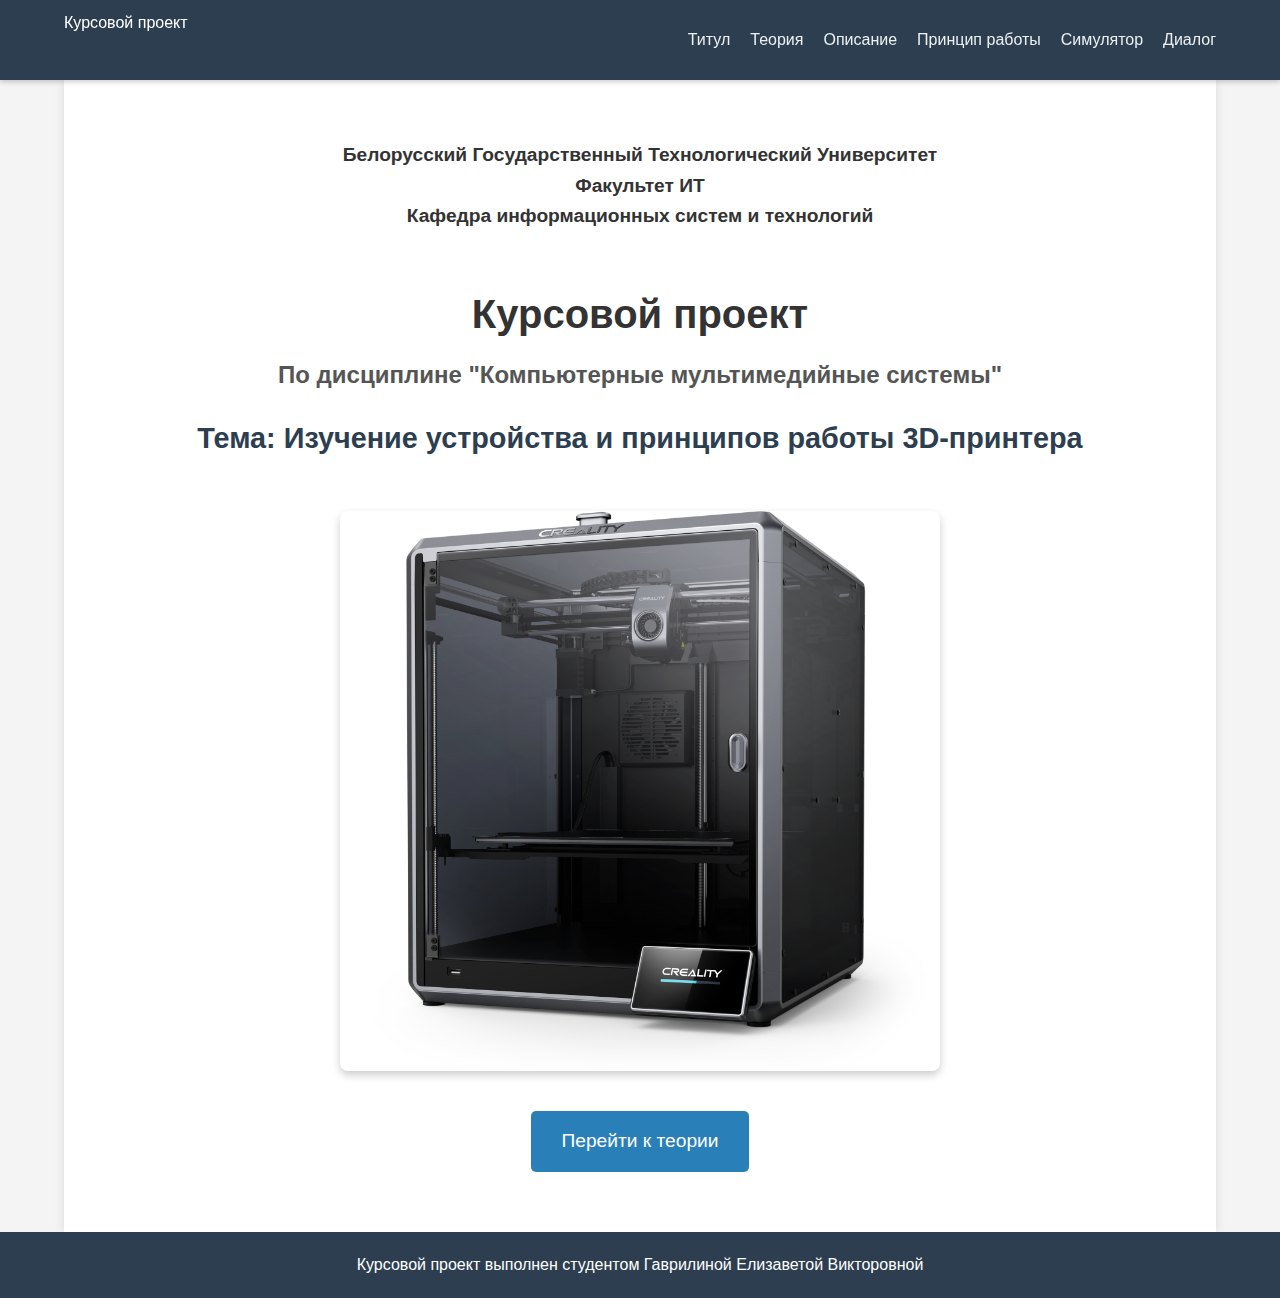
<file: Web/index.html>
<!DOCTYPE html>
<html lang="ru">
<head>
    <meta charset="UTF-8">
    <meta name="viewport" content="width=device-width, initial-scale=1.0">
    <title>Титул - 3D Принтер</title>
    <link rel="stylesheet" href="css/style.css">
</head>
<body>
    <header>
        <div class="logo">Курсовой проект</div>
        <div class="burger">
            <div></div><div></div><div></div>
        </div>
        <nav>
            <a href="index.html">Титул</a>
            <a href="theory.html">Теория</a>
            <a href="description.html">Описание</a>
            <a href="principle.html">Принцип работы</a>
            <a href="simulator.html">Симулятор</a>
            <a href="dialog.html">Диалог</a>
        </nav>
    </header>

    <div class="main-container">
        <div class="title-page">
            <div class="university-header">
                <p>Белорусский Государственный Технологический Университет</p>
                <p>Факультет ИТ</p>
                <p>Кафедра информационных систем и технологий</p>
            </div>

            <div class="project-title">
                <h1>Курсовой проект</h1>
                <h2>По дисциплине "Компьютерные мультимедийные системы"</h2>
                <p class="project-theme">Тема: Изучение устройства и принципов работы 3D-принтера</p>
            </div>

            <img src="assets/bg.png" alt="3D Принтер" class="cover-image">

            <a href="theory.html" class="start-btn">Перейти к теории</a>
        </div>
    </div>

    <footer>
        <p>Курсовой проект выполнен студентом Гаврилиной Елизаветой Викторовной </p>
    </footer>

    <script src="js/main.js"></script>
</body>
</html>
</file>
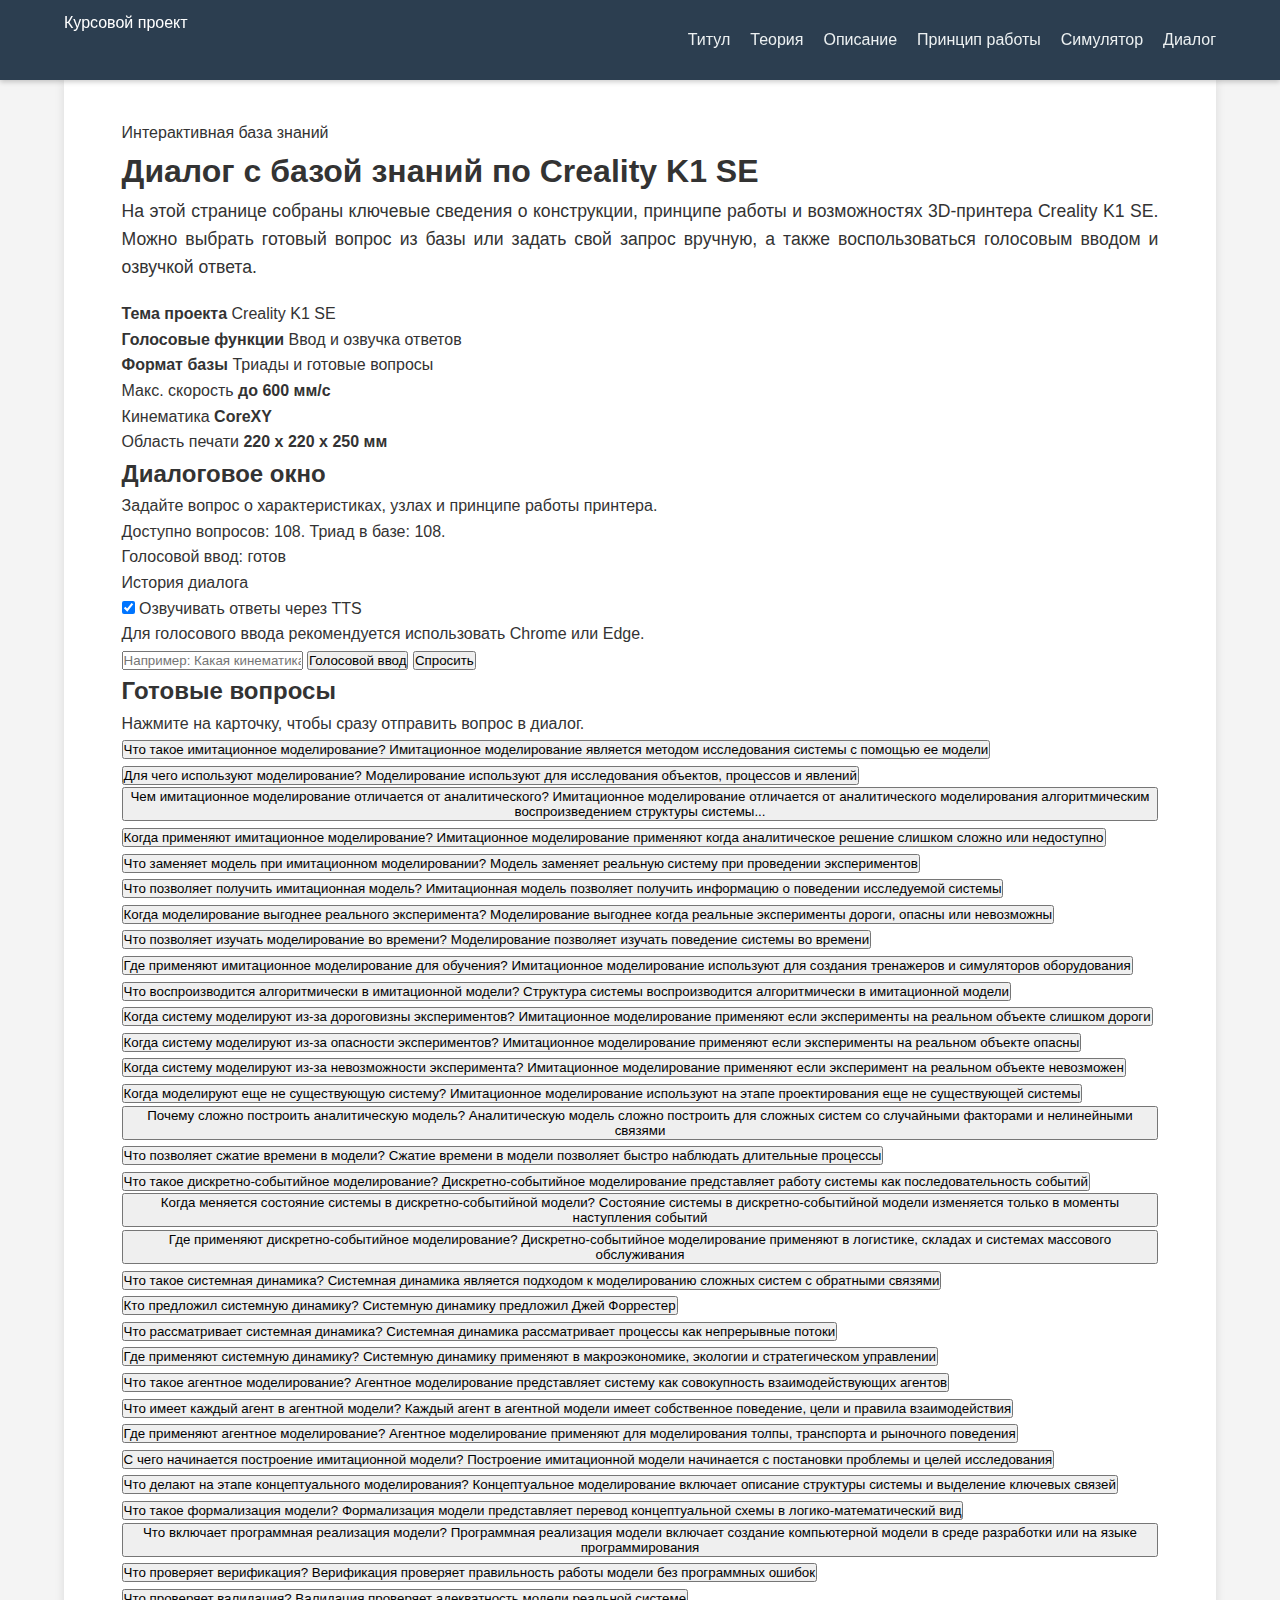
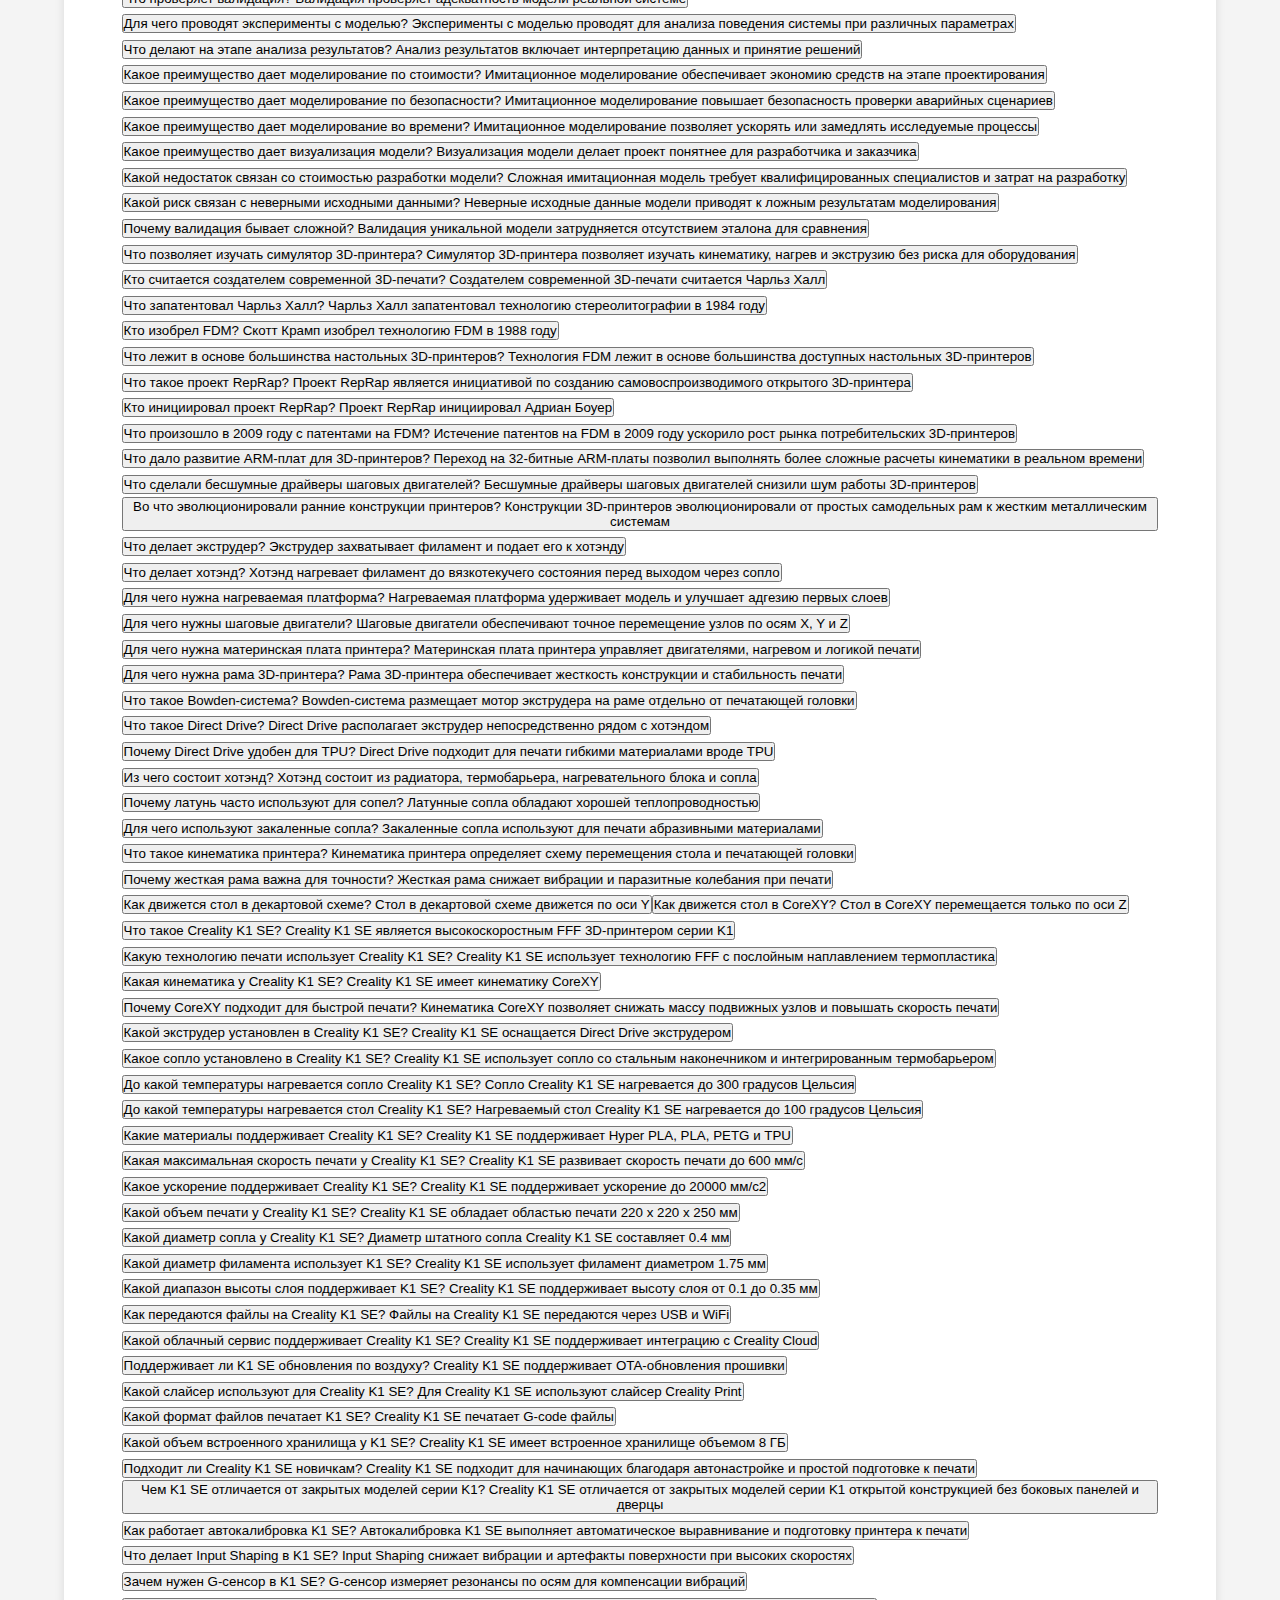
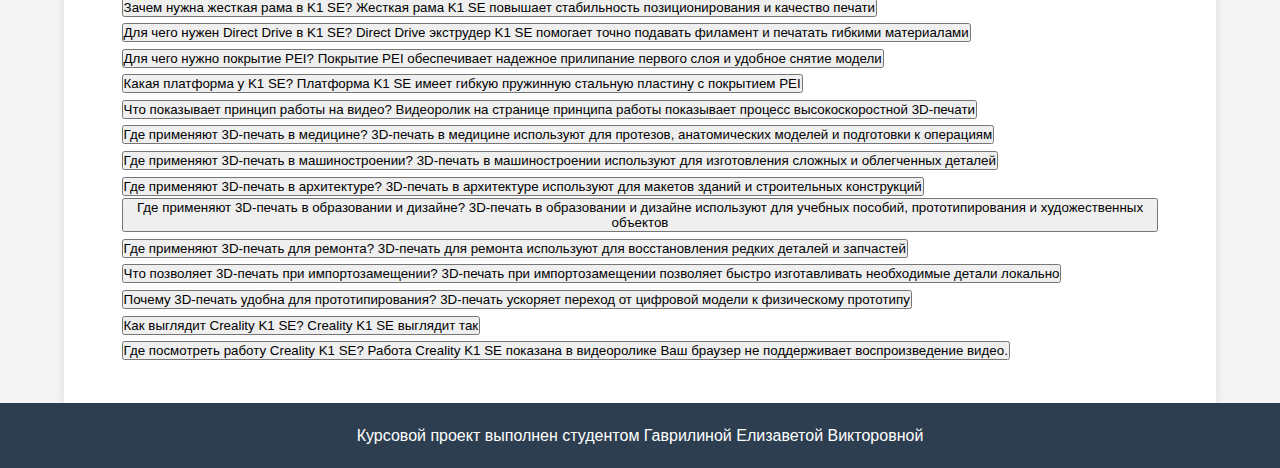
<file: Web/dialog.html>
<!DOCTYPE html>
<html lang="ru">
<head>
    <meta charset="UTF-8">
    <meta name="viewport" content="width=device-width, initial-scale=1.0">
    <title>База знаний - Creality K1 SE</title>
    <link rel="stylesheet" href="css/style.css">
</head>
<body>
    <header>
        <div class="logo">Курсовой проект</div>
        <div class="burger">
            <div></div><div></div><div></div>
        </div>
        <nav>
            <a href="index.html">Титул</a>
            <a href="theory.html">Теория</a>
            <a href="description.html">Описание</a>
            <a href="principle.html">Принцип работы</a>
            <a href="simulator.html">Симулятор</a>
            <a href="dialog.html">Диалог</a>
        </nav>
    </header>

    <div class="main-container">
        <div class="content-block knowledge-page">
            <section class="knowledge-hero">
                <div class="knowledge-hero__content">
                    <span class="knowledge-badge">Интерактивная база знаний</span>
                    <h1>Диалог с базой знаний по Creality K1 SE</h1>
                    <p class="theory-text knowledge-intro">
                        На этой странице собраны ключевые сведения о конструкции, принципе работы и возможностях
                        3D-принтера Creality K1 SE. Можно выбрать готовый вопрос из базы или задать свой запрос
                        вручную, а также воспользоваться голосовым вводом и озвучкой ответа.
                    </p>
                    <div class="knowledge-highlights">
                        <div class="knowledge-highlight">
                            <strong>Тема проекта</strong>
                            <span>Creality K1 SE</span>
                        </div>
                        <div class="knowledge-highlight">
                            <strong>Голосовые функции</strong>
                            <span>Ввод и озвучка ответов</span>
                        </div>
                        <div class="knowledge-highlight">
                            <strong>Формат базы</strong>
                            <span>Триады и готовые вопросы</span>
                        </div>
                    </div>
                </div>
                <div class="knowledge-hero__aside">
                    <div class="knowledge-fact-card">
                        <span class="knowledge-fact-card__label">Макс. скорость</span>
                        <strong>до 600 мм/с</strong>
                    </div>
                    <div class="knowledge-fact-card">
                        <span class="knowledge-fact-card__label">Кинематика</span>
                        <strong>CoreXY</strong>
                    </div>
                    <div class="knowledge-fact-card">
                        <span class="knowledge-fact-card__label">Область печати</span>
                        <strong>220 x 220 x 250 мм</strong>
                    </div>
                </div>
            </section>

            <section class="knowledge-layout">
                <div class="knowledge-panel knowledge-panel--dialog">
                    <div class="knowledge-panel__header">
                        <div>
                            <h2>Диалоговое окно</h2>
                            <p>Задайте вопрос о характеристиках, узлах и принципе работы принтера.</p>
                            <div class="knowledge-counter" id="knowledge-counter"></div>
                        </div>
                        <div class="voice-indicator" id="voice-status">Голосовой ввод: готов</div>
                    </div>

                    <div class="dialog-window dialog-window--embedded">
                        <div class="title">История диалога</div>
                        <div class="history__wrapper" id="history" aria-live="polite"></div>

                        <div class="voice-options">
                            <label class="voice-toggle">
                                <input type="checkbox" id="voice-output" checked>
                                <span>Озвучивать ответы через TTS</span>
                            </label>
                            <p class="voice-note">Для голосового ввода рекомендуется использовать Chrome или Edge.</p>
                        </div>

                        <div class="input__wrapper input__wrapper--row">
                            <input id="question-input" type="text" placeholder="Например: Какая кинематика у Creality K1 SE?">
                            <button id="question-voice" type="button">Голосовой ввод</button>
                            <button id="question-button" type="button">Спросить</button>
                        </div>
                    </div>
                </div>

                <div class="knowledge-panel knowledge-panel--questions">
                    <div class="knowledge-panel__header">
                        <div>
                            <h2>Готовые вопросы</h2>
                            <p>Нажмите на карточку, чтобы сразу отправить вопрос в диалог.</p>
                        </div>
                    </div>
                    <div id="questions" class="knowledge-questions"></div>
                </div>
            </section>
        </div>
    </div>

    <footer>
        <p>Курсовой проект выполнен студентом Гаврилиной Елизаветой Викторовной </p>
    </footer>

    <script src="js/main.js"></script>
    <script src="js/dialog.js"></script>
</body>
</html>
</file>
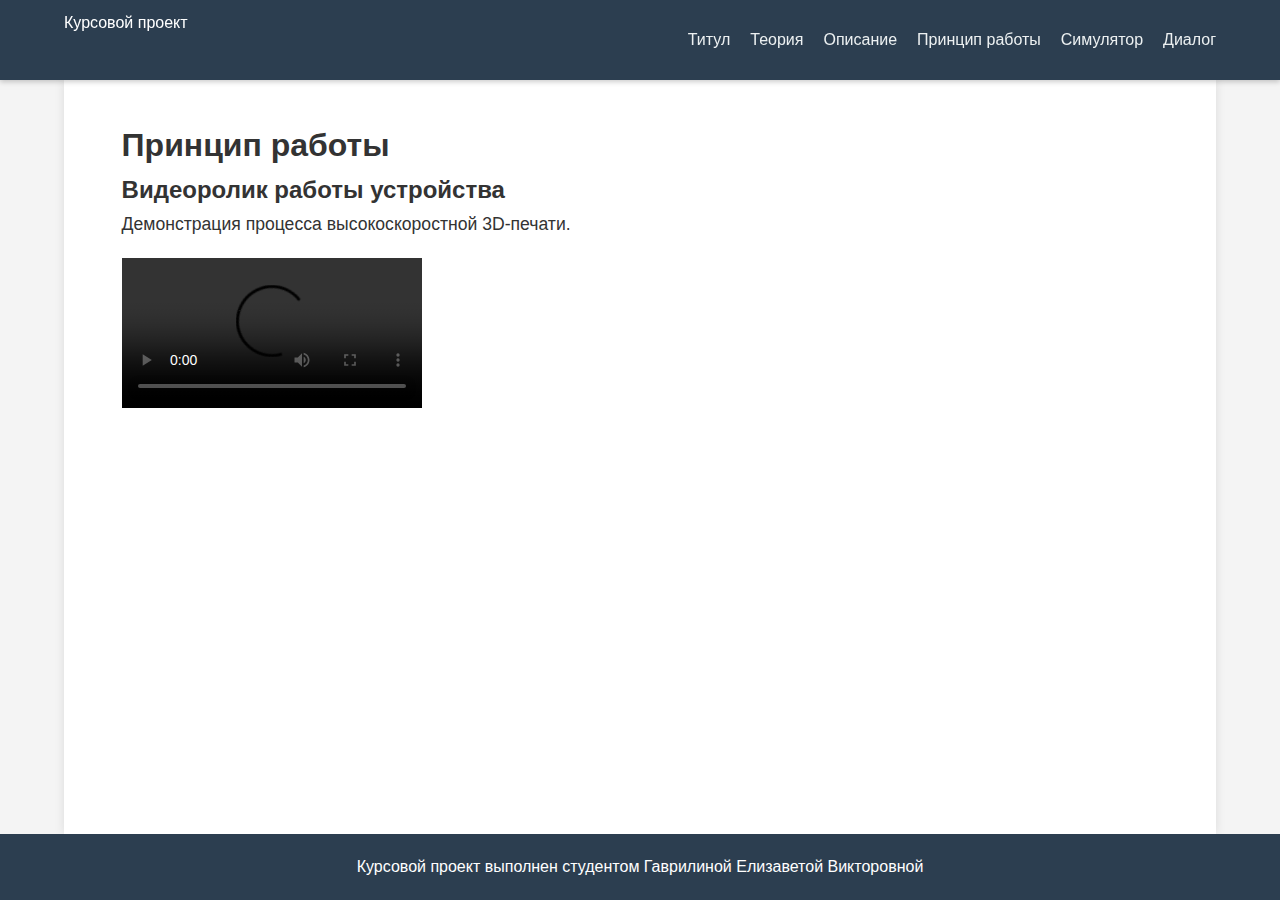
<file: Web/principle.html>
<!DOCTYPE html>
<html lang="ru">
<head>
    <meta charset="UTF-8">
    <meta name="viewport" content="width=device-width, initial-scale=1.0">
    <title>Принцип работы - 3D Принтер</title>
    <link rel="stylesheet" href="css/style.css">
</head>
<body>
    <header>
        <div class="logo">Курсовой проект</div>
        <div class="burger">
            <div></div><div></div><div></div>
        </div>
        <nav>
            <a href="index.html">Титул</a>
            <a href="theory.html">Теория</a>
            <a href="description.html">Описание</a>
            <a href="principle.html">Принцип работы</a>
            <a href="simulator.html">Симулятор</a>
            <a href="dialog.html">Диалог</a>
        </nav>
    </header>

    <div class="main-container">
        <div class="content-block clearfix">
            <h1>Принцип работы</h1>
            
            <h2>Видеоролик работы устройства</h2>
            <p class="theory-text">
                Демонстрация процесса высокоскоростной 3D-печати.
            </p>

            <div class="video-container">
                <video class="video-player" controls preload="metadata">
                    <source src="assets/RenderVideo.mp4" type="video/mp4">
                    Ваш браузер не поддерживает воспроизведение видео.
                </video>
            </div>
        </div>
    </div>

    <footer>
        <p>Курсовой проект выполнен студентом Гаврилиной Елизаветой Викторовной</p>
    </footer>

    <script src="js/main.js"></script>
</body>
</html>
</file>
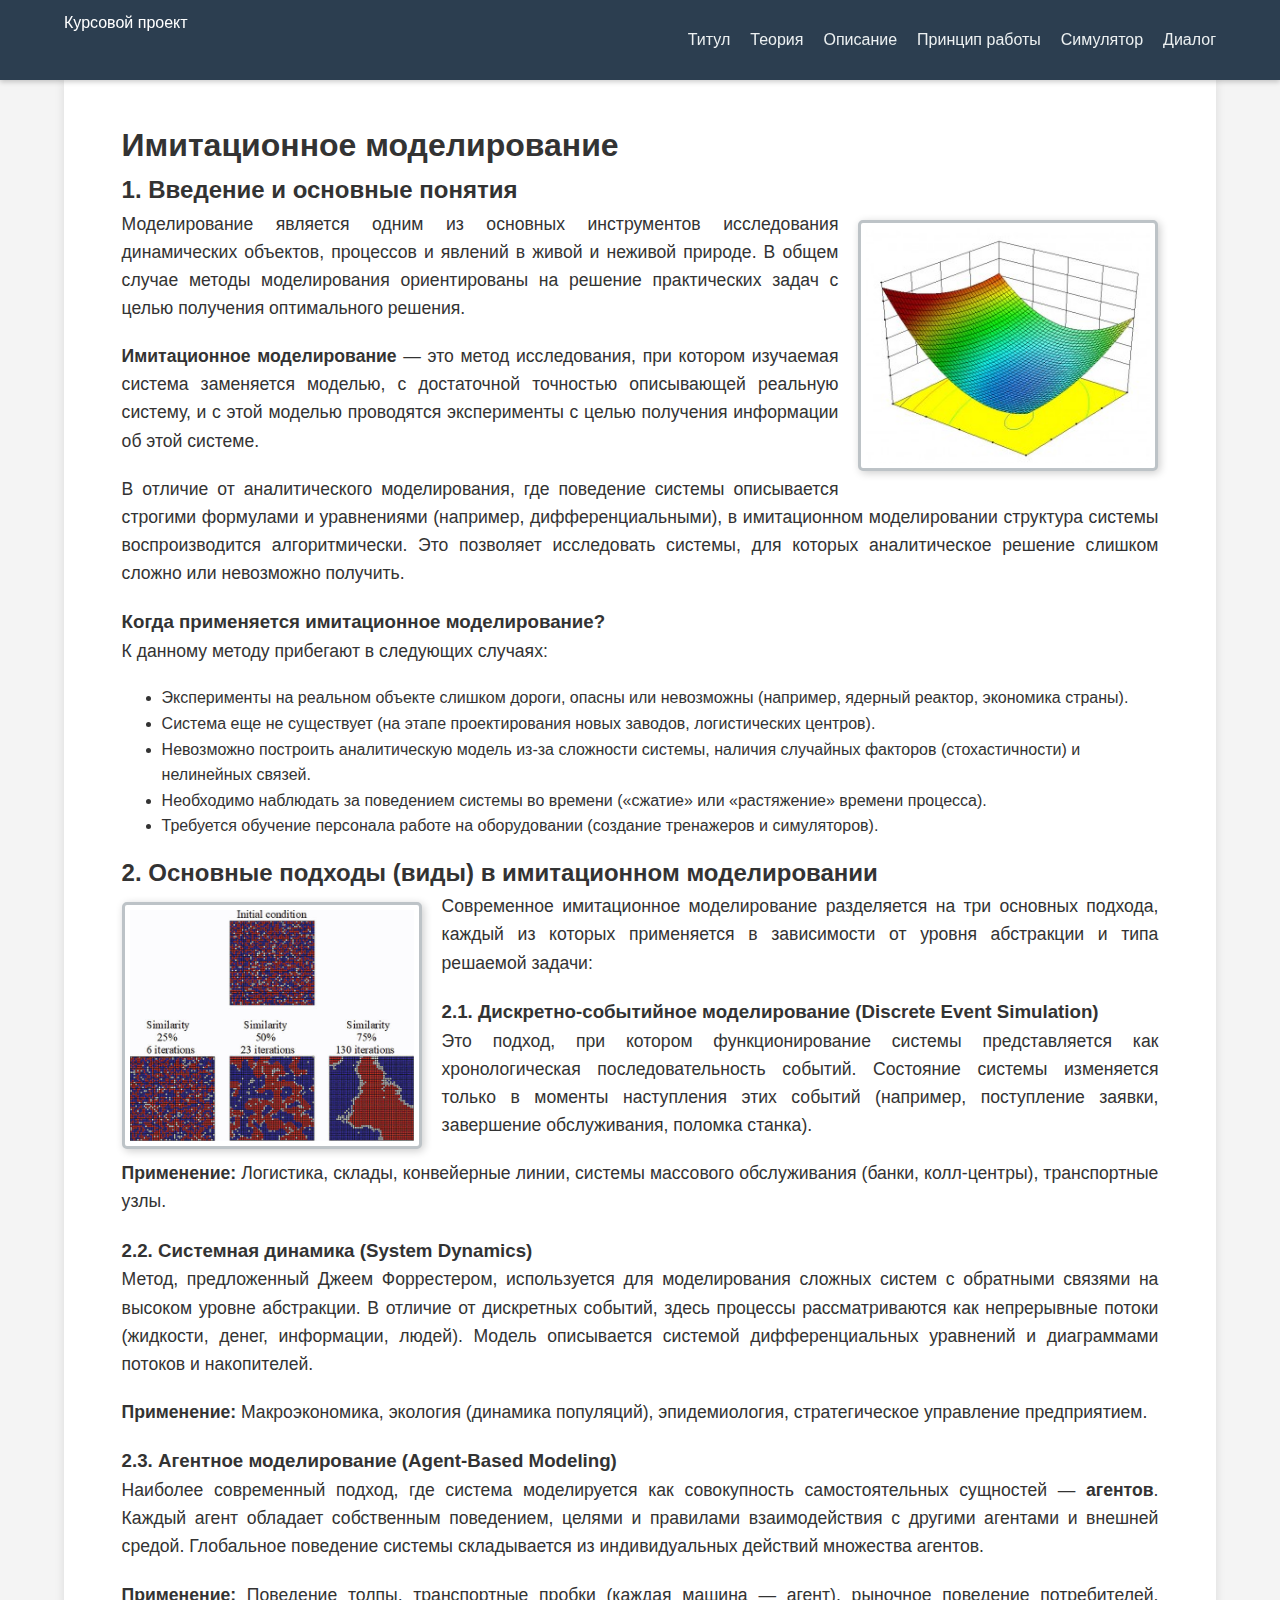
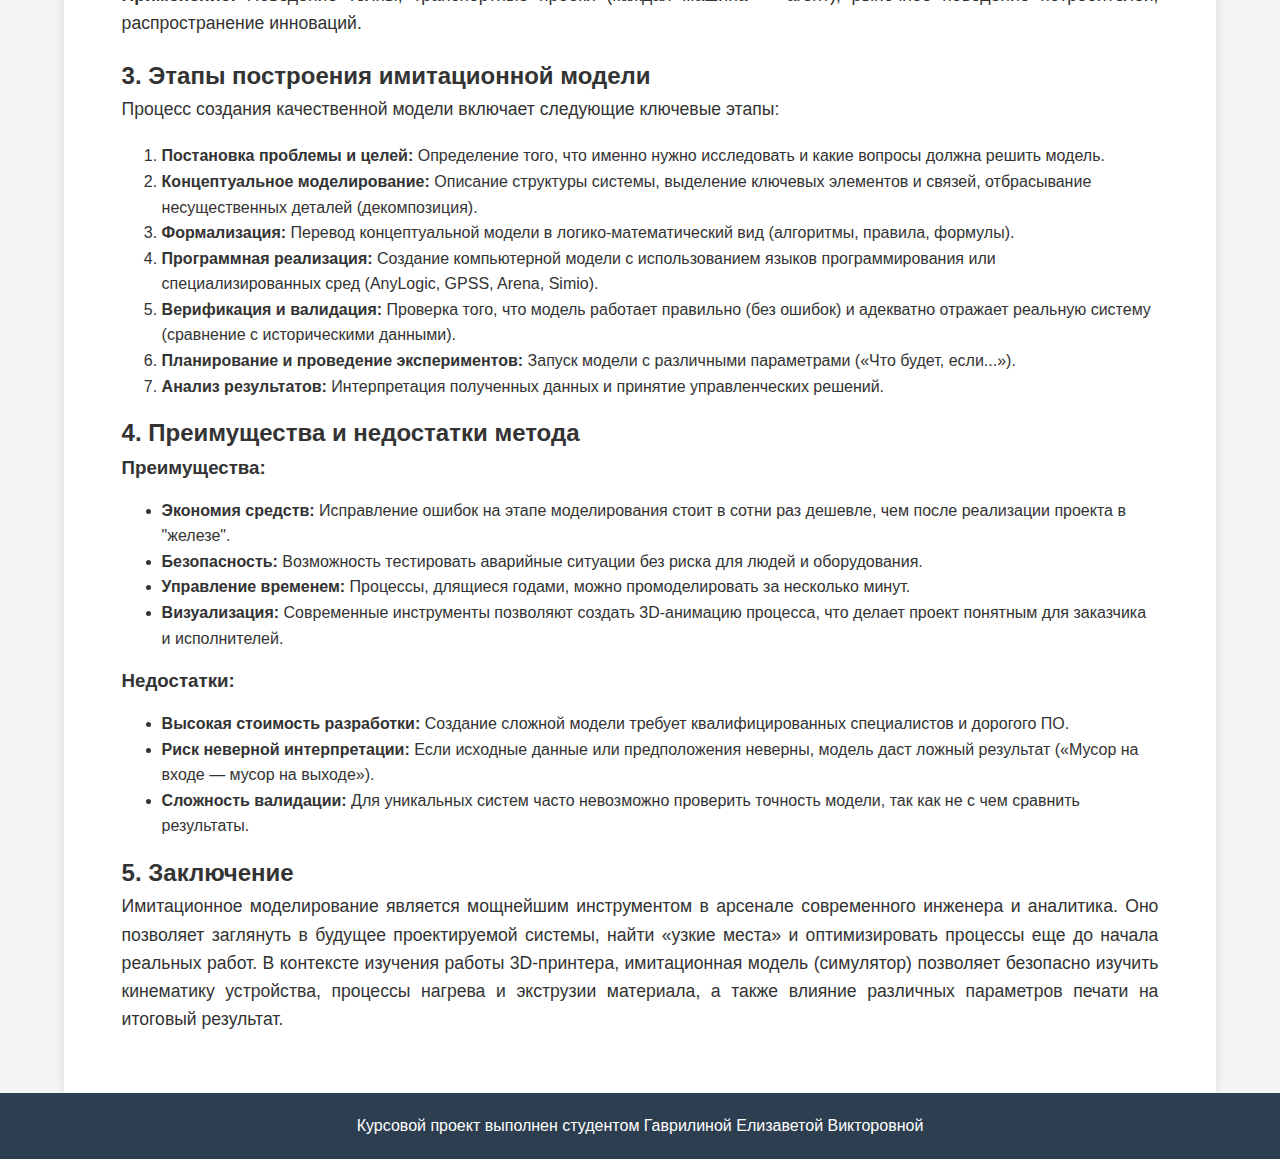
<file: Web/theory.html>
<!DOCTYPE html>
<html lang="ru">
<head>
    <meta charset="UTF-8">
    <meta name="viewport" content="width=device-width, initial-scale=1.0">
    <title>Теоретические сведения</title>
    <link rel="stylesheet" href="css/style.css">
</head>
<body>
    <header>
        <div class="logo">Курсовой проект</div>
        <div class="burger">
            <div></div><div></div><div></div>
        </div>
        <nav>
            <a href="index.html">Титул</a>
            <a href="theory.html">Теория</a>
            <a href="description.html">Описание</a>
            <a href="principle.html">Принцип работы</a>
            <a href="simulator.html">Симулятор</a>
            <a href="dialog.html">Диалог</a>
        </nav>
    </header>

    <div class="main-container">
        <div class="content-block clearfix">
            <h1>Имитационное моделирование</h1>
            
            <h2>1. Введение и основные понятия</h2>
            
            <img src="assets/theory1.jpg" alt="Имитационное моделирование" class="img-frame float-right enlargeable">
            
            <p class="theory-text">
                Моделирование является одним из основных инструментов исследования динамических объектов, процессов и явлений в живой и неживой природе. В общем случае методы моделирования ориентированы на решение практических задач с целью получения оптимального решения.
            </p>
            <p class="theory-text">
                <strong>Имитационное моделирование</strong> — это метод исследования, при котором изучаемая система заменяется моделью, с достаточной точностью описывающей реальную систему, и с этой моделью проводятся эксперименты с целью получения информации об этой системе.
            </p>
            <p class="theory-text">
                В отличие от аналитического моделирования, где поведение системы описывается строгими формулами и уравнениями (например, дифференциальными), в имитационном моделировании структура системы воспроизводится алгоритмически. Это позволяет исследовать системы, для которых аналитическое решение слишком сложно или невозможно получить.
            </p>

            <h3>Когда применяется имитационное моделирование?</h3>
            <p class="theory-text">К данному методу прибегают в следующих случаях:</p>
            <ul class="theory-list">
                <li>Эксперименты на реальном объекте слишком дороги, опасны или невозможны (например, ядерный реактор, экономика страны).</li>
                <li>Система еще не существует (на этапе проектирования новых заводов, логистических центров).</li>
                <li>Невозможно построить аналитическую модель из-за сложности системы, наличия случайных факторов (стохастичности) и нелинейных связей.</li>
                <li>Необходимо наблюдать за поведением системы во времени («сжатие» или «растяжение» времени процесса).</li>
                <li>Требуется обучение персонала работе на оборудовании (создание тренажеров и симуляторов).</li>
            </ul>

            <h2>2. Основные подходы (виды) в имитационном моделировании</h2>
            
            <img src="assets/theory2.jpg" alt="Виды моделирования" class="img-frame float-left enlargeable">
            
            <p class="theory-text">
                Современное имитационное моделирование разделяется на три основных подхода, каждый из которых применяется в зависимости от уровня абстракции и типа решаемой задачи:
            </p>

            <h3>2.1. Дискретно-событийное моделирование (Discrete Event Simulation)</h3>
            <p class="theory-text">
                Это подход, при котором функционирование системы представляется как хронологическая последовательность событий. Состояние системы изменяется только в моменты наступления этих событий (например, поступление заявки, завершение обслуживания, поломка станка).
            </p>
            <p class="theory-text">
                <strong>Применение:</strong> Логистика, склады, конвейерные линии, системы массового обслуживания (банки, колл-центры), транспортные узлы.
            </p>

            <h3>2.2. Системная динамика (System Dynamics)</h3>
            <p class="theory-text">
                Метод, предложенный Джеем Форрестером, используется для моделирования сложных систем с обратными связями на высоком уровне абстракции. В отличие от дискретных событий, здесь процессы рассматриваются как непрерывные потоки (жидкости, денег, информации, людей). Модель описывается системой дифференциальных уравнений и диаграммами потоков и накопителей.
            </p>
            <p class="theory-text">
                <strong>Применение:</strong> Макроэкономика, экология (динамика популяций), эпидемиология, стратегическое управление предприятием.
            </p>

            <h3>2.3. Агентное моделирование (Agent-Based Modeling)</h3>
            <p class="theory-text">
                Наиболее современный подход, где система моделируется как совокупность самостоятельных сущностей — <strong>агентов</strong>. Каждый агент обладает собственным поведением, целями и правилами взаимодействия с другими агентами и внешней средой. Глобальное поведение системы складывается из индивидуальных действий множества агентов.
            </p>
            <p class="theory-text">
                <strong>Применение:</strong> Поведение толпы, транспортные пробки (каждая машина — агент), рыночное поведение потребителей, распространение инноваций.
            </p>

            <h2>3. Этапы построения имитационной модели</h2>
            <p class="theory-text">
                Процесс создания качественной модели включает следующие ключевые этапы:
            </p>
            <ol class="theory-list">
                <li><strong>Постановка проблемы и целей:</strong> Определение того, что именно нужно исследовать и какие вопросы должна решить модель.</li>
                <li><strong>Концептуальное моделирование:</strong> Описание структуры системы, выделение ключевых элементов и связей, отбрасывание несущественных деталей (декомпозиция).</li>
                <li><strong>Формализация:</strong> Перевод концептуальной модели в логико-математический вид (алгоритмы, правила, формулы).</li>
                <li><strong>Программная реализация:</strong> Создание компьютерной модели с использованием языков программирования или специализированных сред (AnyLogic, GPSS, Arena, Simio).</li>
                <li><strong>Верификация и валидация:</strong> Проверка того, что модель работает правильно (без ошибок) и адекватно отражает реальную систему (сравнение с историческими данными).</li>
                <li><strong>Планирование и проведение экспериментов:</strong> Запуск модели с различными параметрами («Что будет, если...»).</li>
                <li><strong>Анализ результатов:</strong> Интерпретация полученных данных и принятие управленческих решений.</li>
            </ol>

            <h2>4. Преимущества и недостатки метода</h2>
            
            <h3>Преимущества:</h3>
            <ul class="theory-list">
                <li><strong>Экономия средств:</strong> Исправление ошибок на этапе моделирования стоит в сотни раз дешевле, чем после реализации проекта в "железе".</li>
                <li><strong>Безопасность:</strong> Возможность тестировать аварийные ситуации без риска для людей и оборудования.</li>
                <li><strong>Управление временем:</strong> Процессы, длящиеся годами, можно промоделировать за несколько минут.</li>
                <li><strong>Визуализация:</strong> Современные инструменты позволяют создать 3D-анимацию процесса, что делает проект понятным для заказчика и исполнителей.</li>
            </ul>

            <h3>Недостатки:</h3>
            <ul class="theory-list">
                <li><strong>Высокая стоимость разработки:</strong> Создание сложной модели требует квалифицированных специалистов и дорогого ПО.</li>
                <li><strong>Риск неверной интерпретации:</strong> Если исходные данные или предположения неверны, модель даст ложный результат («Мусор на входе — мусор на выходе»).</li>
                <li><strong>Сложность валидации:</strong> Для уникальных систем часто невозможно проверить точность модели, так как не с чем сравнить результаты.</li>
            </ul>

            <h2>5. Заключение</h2>
            <p class="theory-text">
                Имитационное моделирование является мощнейшим инструментом в арсенале современного инженера и аналитика. Оно позволяет заглянуть в будущее проектируемой системы, найти «узкие места» и оптимизировать процессы еще до начала реальных работ. В контексте изучения работы 3D-принтера, имитационная модель (симулятор) позволяет безопасно изучить кинематику устройства, процессы нагрева и экструзии материала, а также влияние различных параметров печати на итоговый результат.
            </p>
        </div>
    </div>

    <footer>
        <p>Курсовой проект выполнен студентом Гаврилиной Елизаветой Викторовной</p>
    </footer>

    <script src="js/main.js"></script>
</body>
</html>
</file>
<file: Web/css/style.css>
* {
    margin: 0;
    padding: 0;
    box-sizing: border-box;
}

body {
    font-family: 'Segoe UI', Tahoma, Geneva, Verdana, sans-serif;
    line-height: 1.6;
    background-color: #f4f4f4;
    color: #333;
    padding-top: 80px;
    min-height: 100vh;
    display: flex;
    flex-direction: column;
}

header {
    position: fixed;
    top: 0;
    left: 0;
    width: 100%;
    height: 80px;
    background-color: #2c3e50;
    color: white;
    z-index: 1000;
    box-shadow: 0 2px 5px rgba(0,0,0,0.2);
    display: flex;
    align-items: center;
    justify-content: space-between;
    padding: 0 5%;
}

.logo {
    height: 60px;       
    width: auto;        
    object-fit: contain; 
    display: block;      
}

nav {
    display: flex;
    gap: 20px;
}

nav a {
    text-decoration: none;
    color: #ecf0f1;
    font-weight: 500;
    transition: color 0.3s;
    font-size: 1rem;
}

nav a:hover {
    color: #3498db;
}

.burger {
    display: none;
    cursor: pointer;
    flex-direction: column;
    gap: 5px;
}

.burger div {
    width: 25px;
    height: 3px;
    background-color: white;
}

.main-container {
    width: 90%;
    max-width: 1200px;
    margin: 0 auto;
    padding: 20px 0;
    flex: 1;
    background-color: #fff;
    box-shadow: 0 0 10px rgba(0,0,0,0.1);
}

.title-page {
    text-align: center;
    padding: 40px 20px;
}

.university-header {
    margin-bottom: 40px;
    font-weight: bold;
    font-size: 1.2rem;
}

.project-title {
    margin: 50px 0;
}

.project-title h1 {
    font-size: 2.5rem;
    margin-bottom: 10px;
}

.project-title h2 {
    font-size: 1.5rem;
    color: #555;
    margin-bottom: 20px;
}

.project-theme {
    font-size: 1.8rem;
    font-weight: bold;
    color: #2c3e50;
}

.cover-image {
    width: 80%;
    max-width: 600px;
    height: auto;
    margin: 20px auto;
    display: block;
    border-radius: 8px;
    box-shadow: 0 4px 8px rgba(0,0,0,0.2);
}

.start-btn {
    display: inline-block;
    padding: 15px 30px;
    background-color: #2980b9;
    color: white;
    text-decoration: none;
    border-radius: 5px;
    font-size: 1.2rem;
    margin-top: 20px;
    transition: background 0.3s;
}

.start-btn:hover {
    background-color: #3498db;
}

.content-block {
    padding: 20px 5%;
    width: 100%;
}

.theory-text {
    font-size: 1.1rem;
    text-align: justify;
    margin-bottom: 20px;
}

.theory-list {
    margin: 15px 0 15px 40px;
}

.img-frame {
    border: 3px solid #bdc3c7;
    padding: 5px;
    background-color: #fff;
    border-radius: 5px;
    box-shadow: 2px 2px 8px rgba(0,0,0,0.2);
    margin: 10px 20px;
    max-width: 300px;
    transition: transform 0.3s ease;
}

.float-left {
    float: left;
    margin-left: 0;
}

.float-right {
    float: right;
    margin-right: 0;
}

.enlargeable {
    cursor: pointer;
    position: relative;
    z-index: 1;
}

.enlargeable.enlarged {
    transform: scale(1.8);
    z-index: 100;
}

.clearfix::after {
    content: "";
    clear: both;
    display: table;
}

.text-replacer {
    cursor: pointer;
    color: #2980b9;
    border-bottom: 1px dashed #2980b9;
    display: inline-flex;
    align-items: center;
    font-weight: bold;
}

.text-replacer .inline-img {
    display: none;
    max-height: 120px;
    border-radius: 5px;
    box-shadow: 0 2px 5px rgba(0,0,0,0.3);
}

.text-replacer.active .text-content {
    display: none;
}

.text-replacer.active .inline-img {
    display: inline-block;
}

.parts-container {
    display: flex;
    gap: 30px;
    margin: 30px 0;
    background: #fdfdfd;
    padding: 20px;
    border: 1px solid #ddd;
    border-radius: 8px;
}

.parts-list {
    flex: 1;
    min-width: 250px;
}

.parts-list ul {
    list-style: none;
    padding: 0;
}

.parts-list li {
    margin-bottom: 10px;
}

.parts-list a {
    text-decoration: none;
    color: #2c3e50;
    font-weight: bold;
    cursor: pointer;
    display: block;
    padding: 12px;
    background: #ecf0f1;
    border-radius: 5px;
    transition: background 0.3s, transform 0.1s;
}

.parts-list a:hover {
    background: #bdc3c7;
    transform: translateX(5px);
}

.parts-viewer {
    flex: 2;
    border: 2px dashed #95a5a6;
    display: flex;
    align-items: center;
    justify-content: center;
    min-height: 400px;
    background-color: #fff;
}

.parts-viewer img {
    max-width: 100%;
    max-height: 400px;
    object-fit: contain;
}

footer {
    background-color: #2c3e50;
    color: white;
    text-align: center;
    padding: 20px;
    margin-top: auto;
}

iframe {
    width: 100%;
    height: 80vh;
    border: none;
}

@media (max-width: 768px) {
    nav {
        display: none;
        position: absolute;
        top: 80px;
        right: 0;
        height: auto;
        width: 100%;
        background-color: #2c3e50;
        flex-direction: column;
        align-items: center;
        padding: 20px 0;
    }

    nav.active {
        display: flex;
    }

    .burger {
        display: flex;
    }
    
    .project-title h1 {
        font-size: 1.8rem;
    }
    
    .parts-container {
        flex-direction: column;
    }
}
</file>
